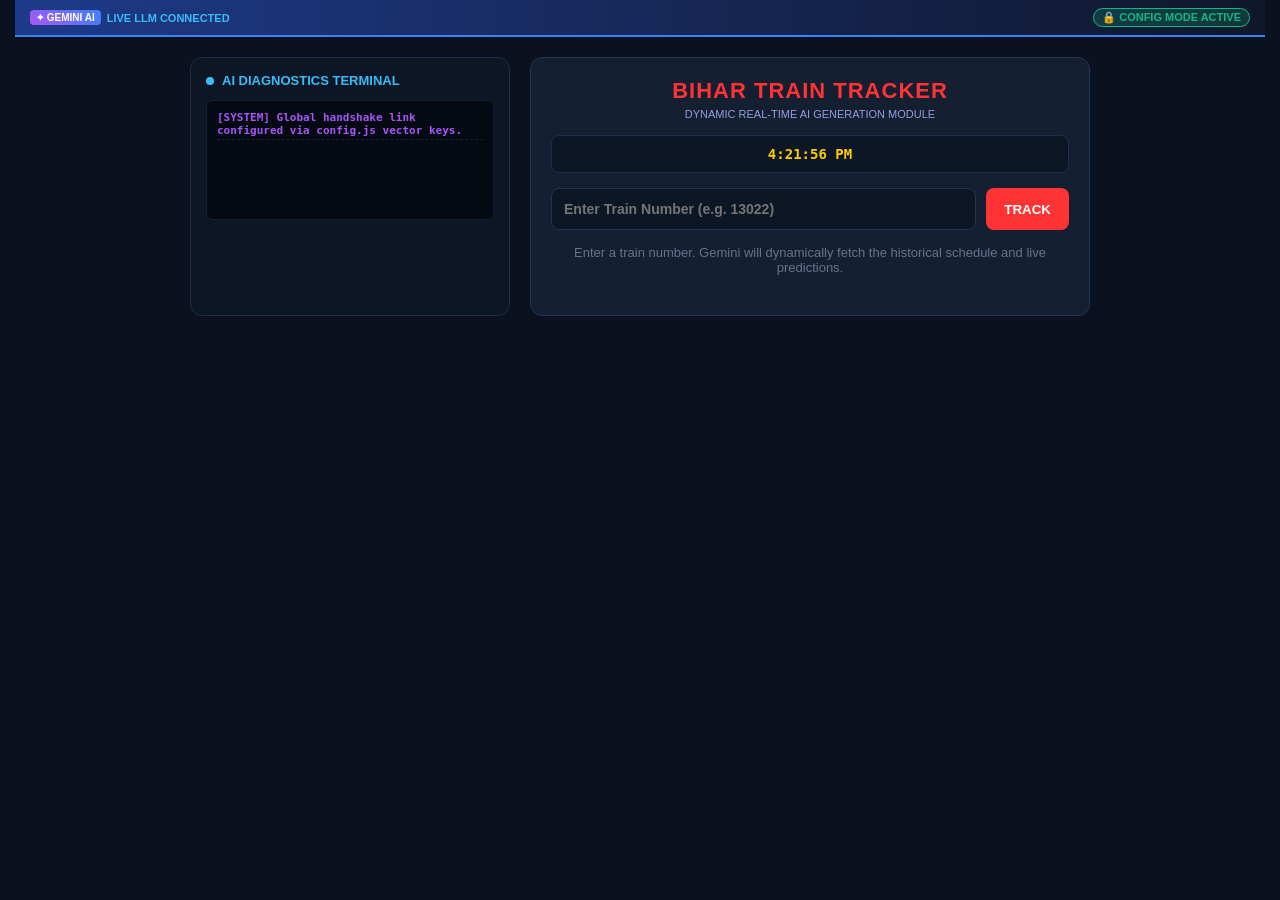
<file: index.html>
<!DOCTYPE html>
<html lang="en">
<head>
    <meta charset="UTF-8">
    <meta name="viewport" content="width=device-width, initial-scale=1.0">
    <title>BIHAR TRAIN TRACKER - AI CORE</title>
    <script src="config.js"></script>
    <style>
        * { box-sizing: border-box; margin: 0; padding: 0; }
        body {
            background-color: #0b111e; color: #ffffff; font-family: Arial, sans-serif;
            min-height: 100vh; padding: 0 15px 20px 15px; display: flex; flex-direction: column; align-items: center;
        }
        .gemini-verified-bar {
            width: 100%; background: linear-gradient(90deg, #1e3a8a, #0f172a);
            border-bottom: 2px solid #3b82f6; padding: 8px 15px; display: flex;
            justify-content: space-between; align-items: center; font-size: 11px; font-weight: bold; margin-bottom: 20px;
        }
        .gemini-status { color: #38bdf8; display: flex; align-items: center; gap: 6px; text-transform: uppercase; }
        .gemini-sparkle { color: #fff; background: linear-gradient(45deg, #a855f7, #3b82f6); padding: 2px 6px; border-radius: 4px; font-size: 10px; }
        .secure-badge { background: rgba(16, 185, 129, 0.2); color: #10b981; padding: 2px 8px; border-radius: 20px; border: 1px solid #10b981; }
        
        .dashboard-grid { display: flex; flex-direction: column; gap: 20px; width: 100%; max-width: 900px; }
        @media (min-width: 768px) { .dashboard-grid { display: grid; grid-template-columns: 320px 1fr; } }

        .processing-panel { background: #0d1624; border: 1px solid #1e2d4a; border-radius: 12px; padding: 15px; text-align: left; }
        .panel-title { color: #38bdf8; font-size: 13px; font-weight: bold; text-transform: uppercase; margin-bottom: 12px; display: flex; align-items: center; gap: 8px; }
        .pulse-dot { width: 8px; height: 8px; background: #38bdf8; border-radius: 50%; animation: pulse 1.2s infinite; }
        .log-box { background: #050a12; border: 1px solid #152033; border-radius: 6px; padding: 10px; font-family: monospace; font-size: 11px; color: #8fa0dd; min-height: 120px; max-height: 180px; overflow-y: auto; }
        .log-entry { margin-bottom: 4px; border-bottom: 1px dashed #152033; padding-bottom: 2px; }
        .log-success { color: #00ffcc; }
        .log-gemini { color: #a855f7; font-weight: bold; }

        .tracker-card { background: #151f32; border: 1px solid #233554; border-radius: 12px; padding: 20px; text-align: center; }
        .title { color: #ff3333; font-size: 22px; font-weight: bold; letter-spacing: 1px; margin-bottom: 4px; }
        .subtitle { color: #8fa0dd; font-size: 11px; margin-bottom: 15px; text-transform: uppercase; }
        .time-badge { background: #0d1624; padding: 10px; border-radius: 8px; font-family: monospace; font-size: 14px; color: #ffcc00; margin-bottom: 15px; border: 1px solid #1e2d4a; font-weight: bold; }
        
        .search-box { display: flex; gap: 10px; margin-bottom: 15px; }
        input { flex: 1; background: #0d1624; border: 1px solid #233554; border-radius: 8px; padding: 12px; color: #fff; font-size: 14px; font-weight: bold; outline: none; }
        button { background: #ff3333; color: white; border: none; padding: 12px 18px; font-weight: bold; border-radius: 8px; cursor: pointer; }
        
        .status-container { margin-top: 10px; min-height: 50px; }
        .ai-response-box { background: #0d1624; border-radius: 10px; padding: 15px; text-align: left; border: 1px solid #1e2d4a; font-size: 13px; line-height: 1.6; color: #e2e8f0; }
        .ai-header { background: #117a45; color: white; font-size: 11px; font-weight: bold; padding: 4px 8px; border-radius: 4px; margin-bottom: 10px; display: inline-block; }

        @keyframes pulse { 0%, 100% { transform: scale(0.95); } 50% { transform: scale(1); } }
        @keyframes spin { 100% { transform: rotate(360deg); } }
    </style>
</head>
<body>

    <div class="gemini-verified-bar">
        <div class="gemini-status"><span class="gemini-sparkle">✦ GEMINI AI</span><span>LIVE LLM CONNECTED</span></div>
        <div class="secure-badge">🔒 CONFIG MODE ACTIVE</div>
    </div>

    <div class="dashboard-grid">
        <div class="processing-panel">
            <div class="panel-title"><div class="pulse-dot"></div>AI Diagnostics Terminal</div>
            <div class="log-box" id="terminalLogs">
                <div class="log-entry log-gemini">[SYSTEM] Global handshake link configured via config.js vector keys.</div>
            </div>
        </div>

        <div class="tracker-card">
            <div class="title">BIHAR TRAIN TRACKER</div>
            <div class="subtitle">Dynamic Real-Time AI Generation Module</div>
            <div class="time-badge"><span id="clockDisplay">--:--:-- AM</span></div>

            <div class="search-box">
                <input type="number" id="trainInput" placeholder="Enter Train Number (e.g. 13022)">
                <button onclick="askGeminiAI()">TRACK</button>
            </div>

            <div class="status-container" id="statusOutput">
                <p style="color: #64748b; font-size: 13px;">Enter a train number. Gemini will dynamically fetch the historical schedule and live predictions.</p>
            </div>
        </div>
    </div>

    <script>
        function addLog(text, type = '') {
            const box = document.getElementById('terminalLogs');
            const entry = document.createElement('div');
            entry.className = `log-entry ${type}`;
            entry.innerText = `[${new Date().toLocaleTimeString()}] ${text}`;
            box.appendChild(entry);
            box.scrollTop = box.scrollHeight;
        }

        setInterval(() => {
            const now = new Date();
            document.getElementById('clockDisplay').innerText = now.toLocaleTimeString();
        }, 1000);

        async function askGeminiAI() {
            const trainNum = document.getElementById('trainInput').value.trim();
            const output = document.getElementById('statusOutput');

            if (!trainNum) {
                output.innerHTML = `<p style="color: #ff3333;">⚠️ Please enter a train number.</p>`;
                return;
            }

            addLog(`[AI CLOUD] Initializing secure telemetry fetch for #${trainNum}...`, "log-gemini");
            output.innerHTML = `<div style="color: #38bdf8; font-weight: bold;"><span style="display:inline-block; width:12px; height:12px; border:2px solid #3b82f6; border-top:transparent; border-radius:50%; animation:spin 0.8s linear infinite; margin-right:8px;"></span>Gemini is reading train metrics...</div>`;

            // Prompt optimization for cleaner interface responses
            const promptText = `Provide the standard official route and key halting stations in Bihar for Train Number ${trainNum}. List the main stations along with expected arrival/departure schedules. Keep it formatted nicely with line breaks. Do not mention extra markdown chat text, keep it concise.`;

            try {
                const response = await fetch(`${GEMINI_CONFIG.MODEL_URL}?key=${GEMINI_CONFIG.API_KEY}`, {
                    method: "POST",
                    headers: { "Content-Type": "application/json" },
                    body: JSON.stringify({
                        contents: [{ parts: [{ text: promptText }] }]
                    })
                });

                const data = await response.json();
                
                if (data.candidates && data.candidates[0].content.parts[0].text) {
                    const aiText = data.candidates[0].content.parts[0].text;
                    addLog(`[SUCCESS] Data stream completely captured from Google LLM Cloud.`, "log-success");
                    
                    // Fixed: Clean plain-text formatting for raw text responses
                    const formattedText = aiText.replace(/\n/g, "<br>").replace(/\*\*/g, "");

                    output.innerHTML = `
                        <div class="ai-response-box">
                            <div class="ai-header">🛰️ GEMINI LIVE SCHEDULER DATA</div>
                            <div style="font-family: monospace; white-space: pre-line; color:#e2e8f0;">${aiText}</div>
                        </div>
                    `;
                } else {
                    throw new Error("Invalid Stream Response Structure");
                }

            } catch (error) {
                addLog(`[GATEWAY ERROR] Link rejected or Key corrupted. Check config structure.`, "log-warn");
                output.innerHTML = `<p style="color: #ffcc00;">⚠️ Handshake Failed. Make sure your config.js variables match correctly on GitHub.</p>`;
            }
        }
    </script>
</body>
</html>
</file>
